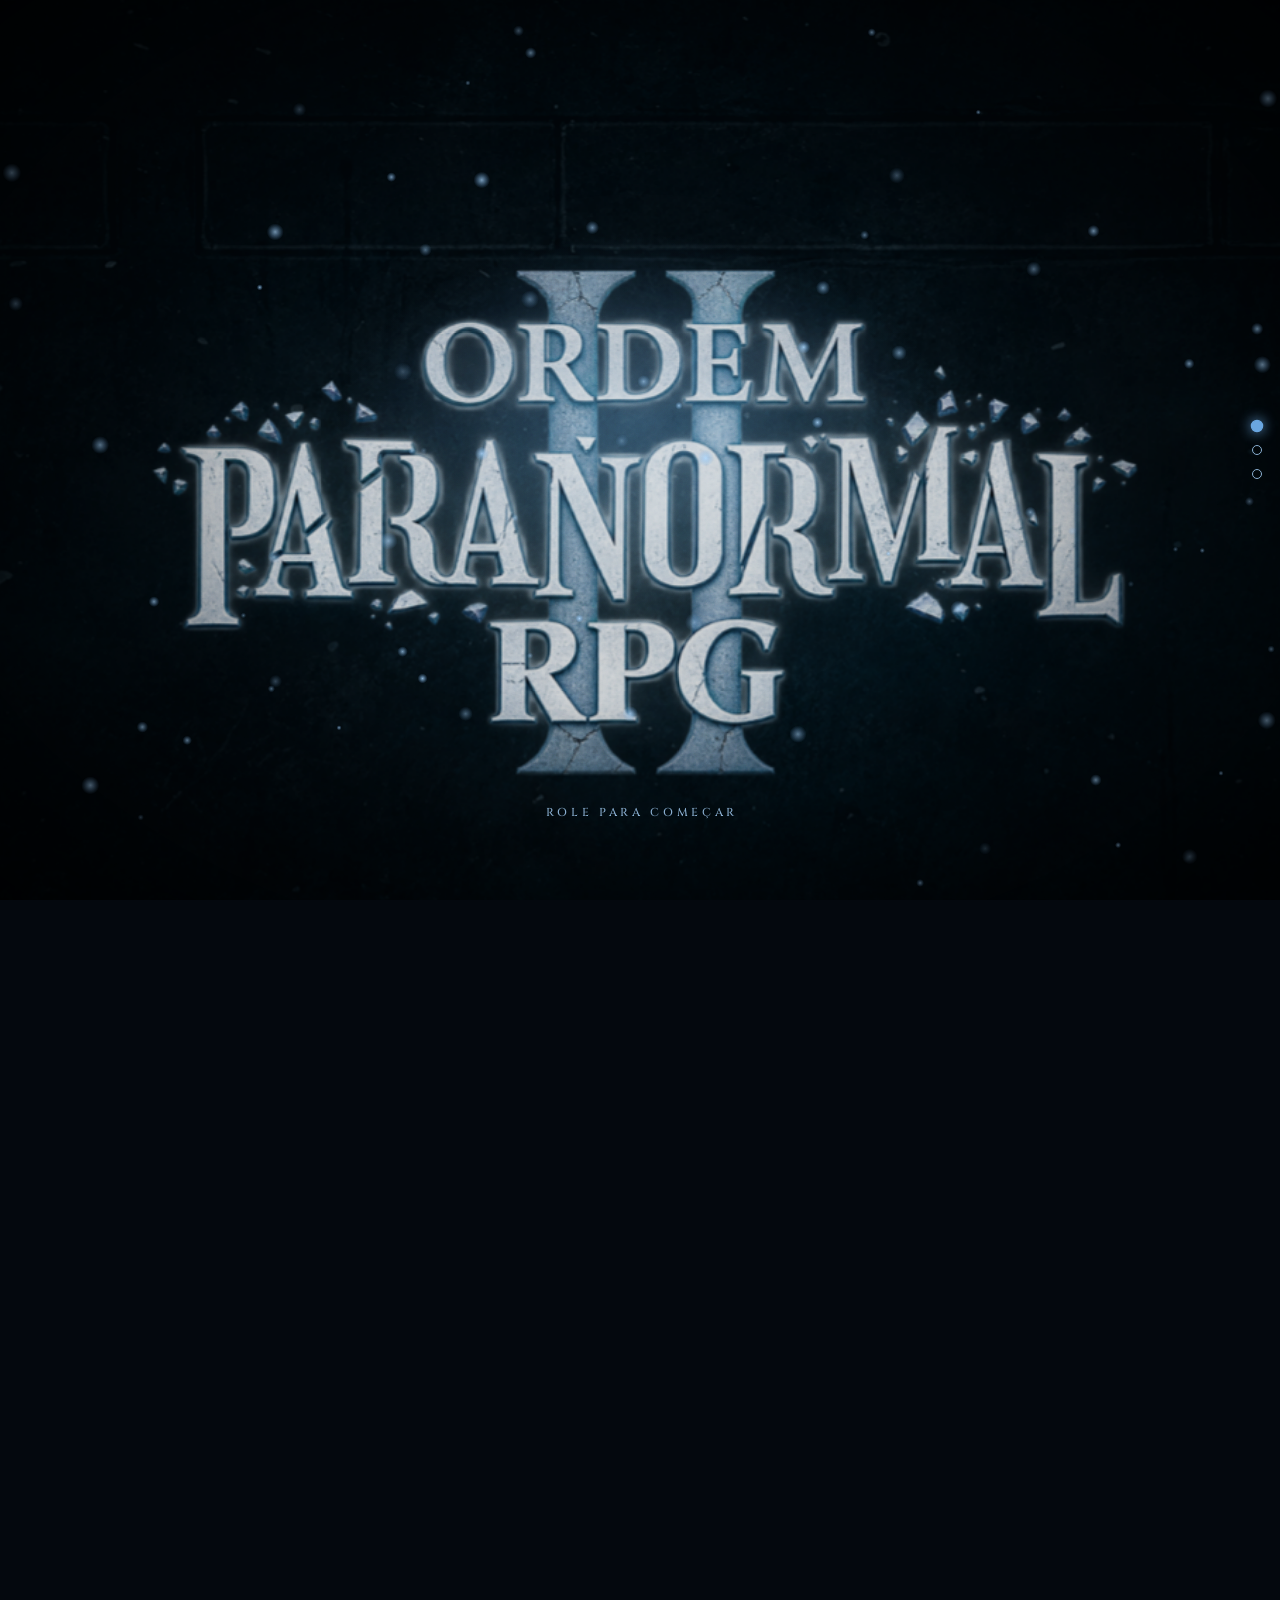
<file: index.html>
<!DOCTYPE html>
<html lang="pt-BR">
<head>
  <meta charset="UTF-8">
  <meta name="viewport" content="width=device-width, initial-scale=1">
  <title>Ordem Paranormal RPG</title>
  <link rel="icon" href="assets/img/logo.png">
  <link rel="preconnect" href="https://fonts.googleapis.com">
  <link rel="preconnect" href="https://fonts.gstatic.com" crossorigin>
  <link href="https://fonts.googleapis.com/css2?family=Cinzel:wght@500;700&family=Source+Sans+3:wght@400;600&display=swap" rel="stylesheet">
  <link rel="stylesheet" href="css/style.css">
</head>
<body>

  <!-- Ícones reutilizáveis -->
  <svg width="0" height="0" style="position:absolute" aria-hidden="true">
    <defs>
      <symbol id="i-mail" viewBox="0 0 24 24"><rect x="3" y="5" width="18" height="14" rx="2"/><path d="M3 7l9 6 9-6"/></symbol>
      <symbol id="i-lock" viewBox="0 0 24 24"><rect x="5" y="11" width="14" height="9" rx="2"/><path d="M8 11V8a4 4 0 018 0v3"/></symbol>
      <symbol id="i-user" viewBox="0 0 24 24"><circle cx="12" cy="8" r="4"/><path d="M4 21c0-4 4-6 8-6s8 2 8 6"/></symbol>
      <symbol id="d-d20" viewBox="0 0 100 100"><polygon points="50,4 92,28 92,72 50,96 8,72 8,28"/><polygon points="50,22 78,68 22,68"/><path d="M50 4v18M92 28L50 22M8 28l42-6M92 72L78 68M50 96L78 68M50 96L22 68M8 72l14-4M92 28l-14 40M8 28l14 40"/></symbol>
      <symbol id="d-d6" viewBox="0 0 100 100"><polygon points="50,6 90,28 90,72 50,94 10,72 10,28"/><path d="M10 28l40 22 40-22M50 50v44"/><circle cx="50" cy="28" r="3"/><circle cx="32" cy="64" r="3"/><circle cx="68" cy="64" r="3"/></symbol>
      <symbol id="i-bolt" viewBox="0 0 24 24"><path d="M13 2L4 14h7l-1 8 9-12h-7z"/></symbol>
      <symbol id="i-search" viewBox="0 0 24 24"><circle cx="10" cy="10" r="6"/><path d="M15 15l6 6"/></symbol>
      <symbol id="i-shield" viewBox="0 0 24 24"><path d="M12 3l8 3v6c0 5-3.500 8-8 9-4.500-1-8-4-8-9V6z"/><circle cx="12" cy="11" r="2.500"/></symbol>
      <symbol id="i-eye" viewBox="0 0 24 24"><path d="M2 12s4-7 10-7 10 7 10 7-4 7-10 7S2 12 2 12z"/><circle cx="12" cy="12" r="3"/></symbol>
    </defs>
  </svg>

  <!-- Camada 1: imagem de fundo (some ao rolar) -->
  <section class="hero" id="hero" aria-label="Início">
    <div class="hero__bg"></div>
    <div class="hero__glow"></div>
    <div class="hero__sweep"></div>
    <canvas class="hero__dust" id="dust" aria-hidden="true"></canvas>
    <div class="hero__grain"></div>
    <button class="cue" data-to="1" aria-label="Rolar para ver os perfis">
      <span class="cue__label">Role para começar</span>
      <i class="cue__chev"></i><i class="cue__chev"></i><i class="cue__chev"></i>
    </button>
  </section>

  <!-- Camada 2: perfis -->
  <section class="profiles" id="profiles" aria-label="Perfis de Ordem Paranormal II">
    <div class="profiles__inner">
      <header class="profiles__head">
        <small>Ordem Paranormal II</small>
        <h2>Os 3 Perfis</h2>
        <p>Três jeitos de enfrentar o paranormal.</p>
      </header>

      <div class="cards">
        <article class="card">
          <svg class="card__ico"><use href="#i-bolt"/></svg>
          <h3>Executor</h3>
          <dl>
            <dt>Estilo</dt>
            <dd>Proativo, direto e focado em agir primeiro.</dd>
            <dt>Mecânica</dt>
            <dd>É recompensado por tentar fazer as coisas. Quando falha em uma ação, ele ganha <strong>ímpeto</strong> (um recurso para melhorar testes ou atributos) para tentar novamente.</dd>
          </dl>
        </article>

        <article class="card">
          <svg class="card__ico"><use href="#i-search"/></svg>
          <h3>Analista</h3>
          <dl>
            <dt>Estilo</dt>
            <dd>Metódico, observador e cauteloso.</dd>
            <dt>Mecânica</dt>
            <dd>Dedica tempo para analisar a situação e se preparar antes de agir, executando suas tarefas com mais precisão por estar planejado.</dd>
          </dl>
        </article>

        <article class="card">
          <svg class="card__ico"><use href="#i-shield"/></svg>
          <h3>Vigilante</h3>
          <dl>
            <dt>Estilo</dt>
            <dd>Reativo e alerta ao ambiente.</dd>
            <dt>Mecânica</dt>
            <dd>Fica de olho em oportunidades para responder rápido às ameaças, conseguindo agir antes dos outros ou realizar mais de uma ação na rodada.</dd>
          </dl>
        </article>
      </div>

      <button class="cue cue--inline" data-to="2" aria-label="Rolar para entrar ou criar conta">
        <span class="cue__label">Entrar ou criar conta</span>
        <i class="cue__chev"></i><i class="cue__chev"></i><i class="cue__chev"></i>
      </button>
    </div>
  </section>

  <!-- Camada 3: login / cadastro (aparece ao rolar) -->
  <section class="auth" id="auth" aria-label="Acesso">
    <div class="fog" id="fog" aria-hidden="true"></div>

    <div class="shell" id="shell" data-tab="login">

      <!-- Painel decorativo -->
      <aside class="aside">
        <img class="aside__logo" src="assets/img/logo.png" alt="" aria-hidden="true">
        <svg class="die die--a" aria-hidden="true"><use href="#d-d20"/></svg>
        <svg class="die die--b" aria-hidden="true"><use href="#d-d6"/></svg>
        <svg class="die die--c" aria-hidden="true"><use href="#d-d20"/></svg>
        <div class="aside__text">
          <h2>Seu arquivo de agente</h2>
          <p>Fichas, campanhas e rituais guardados em um só lugar, prontos para a próxima sessão.</p>
          <ul>
            <li>Fichas sempre salvas</li>
            <li>Campanhas com a sua mesa</li>
            <li>Itens e rituais à mão</li>
          </ul>
        </div>
      </aside>

      <!-- Formulários -->
      <div class="panel">
        <div class="tabs" role="tablist">
          <span class="tabs__thumb" aria-hidden="true"></span>
          <button class="tab is-active" role="tab" id="tab-login" aria-selected="true" aria-controls="form-login">Entrar</button>
          <button class="tab" role="tab" id="tab-signup" aria-selected="false" aria-controls="form-signup">Criar conta</button>
        </div>

        <form class="form is-active" id="form-login" role="tabpanel" aria-labelledby="tab-login">
          <header>
            <h2>Bem-vindo de volta</h2>
            <p>Entre para continuar de onde parou.</p>
          </header>

          <label class="field">
            <span>E-mail</span>
            <div class="control">
              <svg class="ico"><use href="#i-mail"/></svg>
              <input type="email" name="email" placeholder="voce@email.com" autocomplete="email" required>
            </div>
          </label>

          <label class="field">
            <span>Senha</span>
            <div class="control">
              <svg class="ico"><use href="#i-lock"/></svg>
              <input type="password" name="password" placeholder="Sua senha" autocomplete="current-password" required>
              <button type="button" class="toggle" aria-label="Mostrar senha"><svg class="ico"><use href="#i-eye"/></svg></button>
            </div>
          </label>

          <div class="row">
            <label class="check"><input type="checkbox" name="remember"> Manter conectado</label>
            <a href="#" class="link">Esqueci a senha</a>
          </div>

          <button class="btn" type="submit">Entrar</button>
          <p class="swap">Ainda não tem conta? <button type="button" class="link" data-go="signup">Criar conta</button></p>
        </form>

        <form class="form" id="form-signup" role="tabpanel" aria-labelledby="tab-signup" hidden>
          <header>
            <h2>Crie seu acesso</h2>
            <p>Leva menos de um minuto.</p>
          </header>

          <label class="field">
            <span>Nome de agente</span>
            <div class="control">
              <svg class="ico"><use href="#i-user"/></svg>
              <input type="text" name="name" placeholder="Como quer ser chamado" autocomplete="nickname" required>
            </div>
          </label>

          <label class="field">
            <span>E-mail</span>
            <div class="control">
              <svg class="ico"><use href="#i-mail"/></svg>
              <input type="email" name="email" placeholder="voce@email.com" autocomplete="email" required>
            </div>
          </label>

          <div class="two">
            <label class="field">
              <span>Senha</span>
              <div class="control">
                <svg class="ico"><use href="#i-lock"/></svg>
                <input type="password" name="password" id="pw" placeholder="Mín. 6 caracteres" autocomplete="new-password" minlength="6" required>
                <button type="button" class="toggle" aria-label="Mostrar senha"><svg class="ico"><use href="#i-eye"/></svg></button>
              </div>
            </label>
            <label class="field">
              <span>Confirmar senha</span>
              <div class="control">
                <svg class="ico"><use href="#i-lock"/></svg>
                <input type="password" name="confirm" placeholder="Repita a senha" autocomplete="new-password" minlength="6" required>
              </div>
            </label>
          </div>

          <div class="meter" id="meter" aria-live="polite">
            <div class="meter__bars"><i></i><i></i><i></i><i></i></div>
            <small id="meterText">Digite uma senha</small>
          </div>

          <label class="check"><input type="checkbox" name="terms" required> Li e aceito os termos de uso</label>

          <button class="btn" type="submit">Criar conta</button>
          <p class="swap">Já tem conta? <button type="button" class="link" data-go="login">Entrar</button></p>
        </form>

        <p class="msg" id="msg" role="status" aria-live="polite"></p>
      </div>
    </div>
  </section>

  <nav class="dots" id="dots" aria-label="Seções">
    <button data-to="0" aria-label="Início"></button>
    <button data-to="1" aria-label="Perfis"></button>
    <button data-to="2" aria-label="Acesso"></button>
  </nav>

  <div class="spacer" aria-hidden="true"></div>
  <script src="js/script.js"></script>
</body>
</html>
</file>
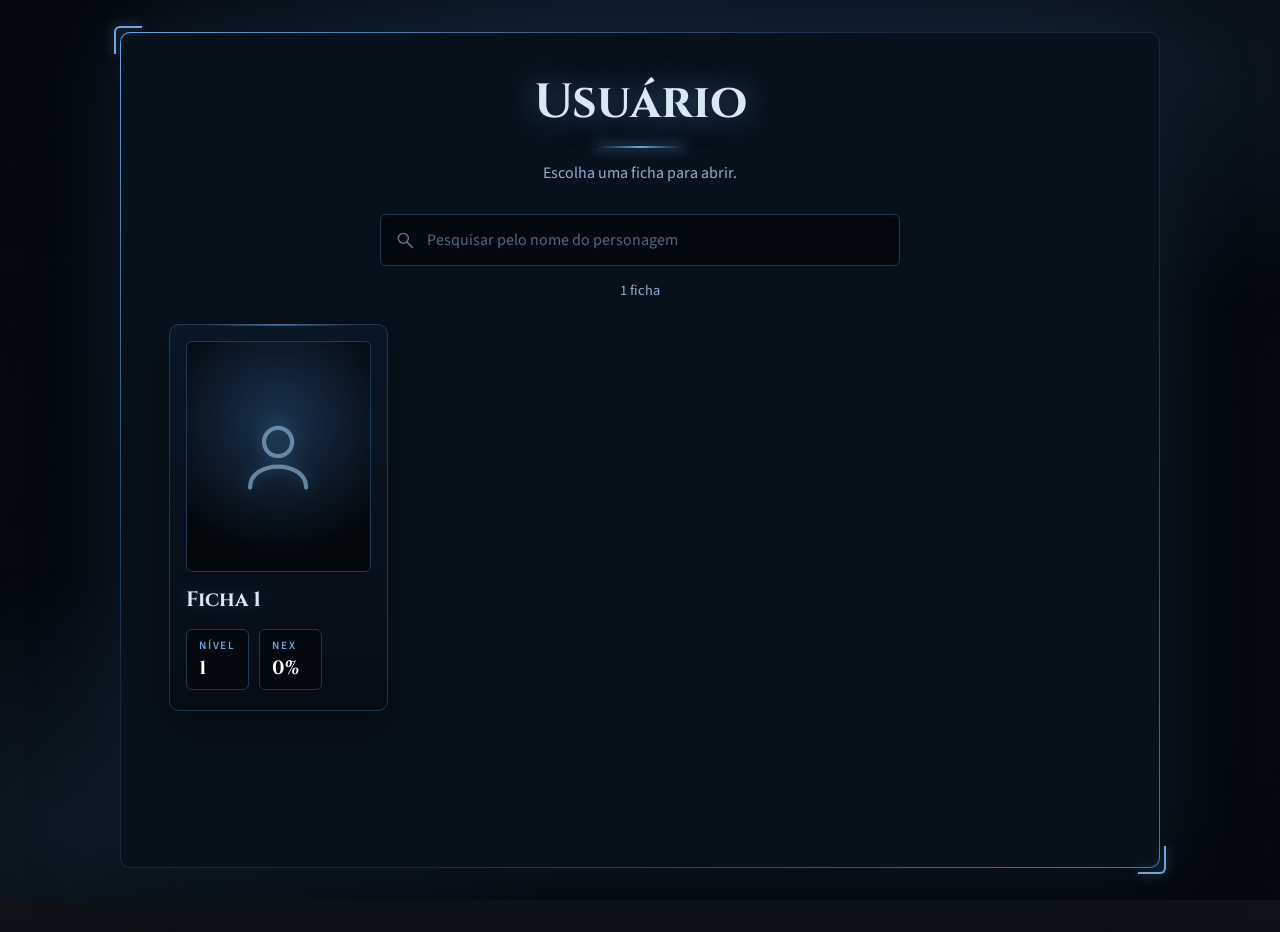
<file: fichas.html>
<!DOCTYPE html>
<html lang="pt-BR">
<head>
  <meta charset="UTF-8">
  <meta name="viewport" content="width=device-width, initial-scale=1">
  <title>Minhas fichas | Ordem Paranormal RPG</title>
  <link rel="icon" href="assets/img/logo.png">
  <link rel="preconnect" href="https://fonts.googleapis.com">
  <link rel="preconnect" href="https://fonts.gstatic.com" crossorigin>
  <link href="https://fonts.googleapis.com/css2?family=Cinzel:wght@500;700&family=Source+Sans+3:wght@400;600&display=swap" rel="stylesheet">
  <!-- style.css fornece variáveis, fontes, campos, ícones e fragmentos; fichas.css só acrescenta esta tela -->
  <link rel="stylesheet" href="css/style.css">
  <link rel="stylesheet" href="css/fichas.css">
</head>
<body class="page-fichas">

  <svg width="0" height="0" style="position:absolute" aria-hidden="true">
    <defs>
      <symbol id="i-search" viewBox="0 0 24 24"><circle cx="10" cy="10" r="6"/><path d="M15 15l6 6"/></symbol>
      <symbol id="i-agent" viewBox="0 0 24 24"><circle cx="12" cy="8" r="4"/><path d="M4 21c0-4 4-6 8-6s8 2 8 6"/></symbol>
    </defs>
  </svg>

  <div class="fog" id="fog" aria-hidden="true"></div>

  <main class="vault">
    <header class="vault__head">
      <h1 id="userName">Usuário</h1>
      <p>Escolha uma ficha para abrir.</p>
    </header>

    <label class="field search">
      <span class="sr-only">Pesquisar ficha</span>
      <div class="control">
        <svg class="ico"><use href="#i-search"/></svg>
        <input type="search" id="search" placeholder="Pesquisar pelo nome do personagem" autocomplete="off">
      </div>
    </label>

    <p class="count" id="count" role="status" aria-live="polite"></p>

    <section class="roster" id="roster" aria-label="Suas fichas"></section>
    <p class="empty" id="empty" hidden>Nenhuma ficha encontrada. Tente outro nome.</p>
  </main>

  <script src="js/fichas.js"></script>
</body>
</html>
</file>
<file: css/style.css>
:root {
  --imagem: url("../assets/img/fundo.png"); /* caminho relativo a este arquivo CSS */
  --bg: #04080e;
  --panel: #07111c;
  --line: #1f3a54;
  --ice: #d9e8f5;
  --steel: #8bb0d2;
  --blue: #3f78b0;
  --blue-hi: #6aa6e0;
  --error: #e58f8f;
  --ok: #7fd0b0;
}

* { margin: 0; padding: 0; box-sizing: border-box; }
html { scroll-behavior: smooth; }
body { background: var(--bg); color: var(--ice); font-family: "Source Sans 3", system-ui, sans-serif; }
button { font-family: inherit; }
.spacer { height: 300vh; }

/* ================= Camada 1: imagem ================= */
.hero { position: fixed; inset: 0; z-index: 3; background: var(--bg); overflow: hidden; }

.hero__bg {
  position: absolute; inset: -3%;
  background: var(--imagem) center / cover no-repeat;
  transform:
    translate(calc(var(--mx, 0) * -16px), calc(var(--my, 0) * -10px))
    scale(calc(1 + var(--p, 0) * 0.14));
  transition: transform .5s cubic-bezier(.2, .6, .2, 1);
  animation: heroIn 2.2s ease-out both, breathe 14s ease-in-out 2.2s infinite alternate;
}
@keyframes heroIn { from { opacity: 0; filter: blur(8px) brightness(.4); } to { opacity: 1; filter: none; } }
@keyframes breathe { to { filter: brightness(1.12) saturate(1.1); } }

/* brilho azul pulsando atrás do título */
.hero__glow {
  position: absolute; inset: 0; pointer-events: none; mix-blend-mode: screen;
  background: radial-gradient(ellipse 34% 30% at 50% 47%, rgba(91, 151, 209, .38), transparent 70%);
  transform: translate(calc(var(--mx, 0) * -6px), calc(var(--my, 0) * -4px));
  animation: pulse 5s ease-in-out infinite;
}
@keyframes pulse { 0%, 100% { opacity: .35; } 50% { opacity: 1; } }

/* feixe de luz que cruza a tela */
.hero__sweep {
  position: absolute; inset: 0; pointer-events: none; overflow: hidden; mix-blend-mode: screen;
}
.hero__sweep::before {
  content: ""; position: absolute; top: -20%; bottom: -20%; left: -40%; width: 28%;
  background: linear-gradient(100deg, transparent, rgba(150, 200, 255, .13), transparent);
  transform: skewX(-18deg);
  animation: sweep 9s ease-in-out 2.5s infinite;
}
@keyframes sweep { 0% { left: -40%; } 55%, 100% { left: 130%; } }

.hero__dust { position: absolute; inset: 0; width: 100%; height: 100%; pointer-events: none; }

.hero__grain {
  position: absolute; inset: 0; pointer-events: none; opacity: .09; mix-blend-mode: overlay;
  background-image: url("data:image/svg+xml;utf8,<svg xmlns='http://www.w3.org/2000/svg' width='160' height='160'><filter id='n'><feTurbulence type='fractalNoise' baseFrequency='.9' numOctaves='2' stitchTiles='stitch'/></filter><rect width='100%' height='100%' filter='url(%23n)'/></svg>");
  animation: grain 1s steps(4) infinite;
}
@keyframes grain { 25% { transform: translate(-3%, 2%); } 50% { transform: translate(2%, -3%); } 75% { transform: translate(-2%, -1%); } }

.hero::after { /* vinheta */
  content: ""; position: absolute; inset: 0; pointer-events: none;
  background: radial-gradient(ellipse at center, transparent 40%, rgba(0, 0, 0, .75) 100%);
}

/* ================= Seta animada (indicador de rolagem) ================= */
.cue {
  position: absolute; z-index: 2; left: 50%; bottom: 3.5vh; transform: translateX(-50%);
  display: flex; flex-direction: column; align-items: center; gap: 0;
  padding: 10px 24px 6px; background: none; border: 0; cursor: pointer; color: var(--ice);
  opacity: 0; animation: cueIn 1s ease 1.6s forwards;
}
@keyframes cueIn { to { opacity: 1; } }
.cue__label {
  font: 500 .72rem "Cinzel", serif; letter-spacing: .32em; text-transform: uppercase;
  color: var(--steel); margin-bottom: 10px; padding-left: .32em;
  animation: labelPulse 2.4s ease-in-out infinite;
}
@keyframes labelPulse { 50% { opacity: .45; } }
.cue__chev {
  display: block; width: 18px; height: 18px; margin-top: -7px;
  border-right: 2px solid var(--ice); border-bottom: 2px solid var(--ice);
  transform: rotate(45deg); opacity: 0; filter: drop-shadow(0 0 6px rgba(106, 166, 224, .9));
  animation: chev 2s ease-in-out infinite;
}
.cue__chev:nth-of-type(2) { animation-delay: .18s; }
.cue__chev:nth-of-type(3) { animation-delay: .36s; }
@keyframes chev {
  0%   { opacity: 0; transform: translate(-6px, -10px) rotate(45deg); }
  40%  { opacity: 1; }
  100% { opacity: 0; transform: translate(6px, 12px) rotate(45deg); }
}
.cue:hover .cue__chev { animation-duration: 1s; border-color: #fff; }
.cue:hover .cue__label { color: #fff; }
.cue:focus-visible { outline: 2px solid var(--blue-hi); border-radius: 12px; }
.cue--inline { position: static; transform: none; margin: 30px auto 0; opacity: 1; animation: none; }

/* ================= Camada 2: perfis ================= */
.profiles {
  position: fixed; inset: 0; z-index: 1;
  display: flex; padding: 32px; overflow-y: auto;
  opacity: 0; visibility: hidden;
  background:
    radial-gradient(ellipse at 50% 40%, rgba(48, 98, 148, .30), transparent 62%),
    linear-gradient(rgba(4, 8, 14, .88), rgba(4, 8, 14, .96)),
    var(--imagem) center / cover no-repeat;
}
.profiles__inner { margin: auto; width: min(100%, 1080px); display: flex; flex-direction: column; }

.profiles__head { text-align: center; margin-bottom: 34px; }
.profiles__head small {
  display: inline-block; font: 500 .8rem "Cinzel", serif; letter-spacing: .34em; text-transform: uppercase; color: var(--blue-hi);
}
.profiles__head h2 {
  font: 700 clamp(2.1rem, 5vw, 3.2rem)/1.1 "Cinzel", serif; margin-top: 10px;
  text-shadow: 0 0 30px rgba(106, 166, 224, .55);
}
.profiles__head h2::after {
  content: ""; display: block; width: 90px; height: 2px; margin: 16px auto 0;
  background: linear-gradient(90deg, transparent, var(--blue-hi), transparent); box-shadow: 0 0 12px var(--blue-hi);
}
.profiles__head p { color: var(--steel); margin-top: 14px; }

.cards { display: grid; grid-template-columns: repeat(3, 1fr); gap: 22px; }
.card {
  position: relative; padding: 30px 26px 28px; border-radius: 10px;
  background: linear-gradient(180deg, rgba(10, 24, 40, .85), rgba(5, 12, 20, .92));
  border: 1px solid var(--line);
  box-shadow: 0 20px 50px rgba(0, 0, 0, .5);
  opacity: 0; transform: translateY(34px);
  transition: opacity .7s ease, transform .7s cubic-bezier(.2, .7, .2, 1), border-color .3s, box-shadow .3s;
}
.card::before { /* linha de luz no topo */
  content: ""; position: absolute; top: -1px; left: 14%; right: 14%; height: 2px;
  background: linear-gradient(90deg, transparent, var(--blue-hi), transparent);
  opacity: .5; transition: opacity .3s, left .3s, right .3s;
}
.profiles.in-view .card { opacity: 1; transform: none; }
.profiles.in-view .card:nth-child(2) { transition-delay: .12s, .12s, 0s, 0s; }
.profiles.in-view .card:nth-child(3) { transition-delay: .24s, .24s, 0s, 0s; }
.profiles.in-view .card:hover {
  transform: translateY(-8px); transition-delay: 0s; border-color: var(--blue);
  box-shadow: 0 26px 60px rgba(0, 0, 0, .6), 0 0 40px rgba(63, 120, 176, .3);
}
.card:hover::before { opacity: 1; left: 0; right: 0; }

.card__ico {
  width: 54px; height: 54px; padding: 13px; margin-bottom: 18px; border-radius: 50%;
  fill: none; stroke: var(--blue-hi); stroke-width: 1.6; stroke-linecap: round; stroke-linejoin: round;
  background: radial-gradient(circle, rgba(63, 120, 176, .3), rgba(63, 120, 176, .05));
  border: 1px solid var(--line); filter: drop-shadow(0 0 8px rgba(106, 166, 224, .5));
}
.card h3 { font: 700 1.55rem/1.2 "Cinzel", serif; margin-bottom: 16px; text-shadow: 0 0 18px rgba(106, 166, 224, .4); }
.card dt {
  font: 600 .74rem "Source Sans 3", sans-serif; letter-spacing: .18em; text-transform: uppercase;
  color: var(--blue-hi); margin-bottom: 4px;
}
.card dd { color: var(--steel); line-height: 1.55; margin-bottom: 16px; }
.card dd:last-child { margin-bottom: 0; }
.card dd strong { color: #fff; }

/* ================= Navegação lateral ================= */
.dots {
  position: fixed; z-index: 10; right: 18px; top: 50%; transform: translateY(-50%);
  display: flex; flex-direction: column; gap: 14px;
}
.dots button {
  width: 10px; height: 10px; padding: 0; border-radius: 50%; cursor: pointer;
  background: transparent; border: 1.5px solid var(--steel); transition: all .3s;
}
.dots button:hover { border-color: #fff; }
.dots button.is-on { background: var(--blue-hi); border-color: var(--blue-hi); box-shadow: 0 0 10px var(--blue-hi); transform: scale(1.25); }

/* ================= Camada 3: login ================= */
.auth {
  position: fixed; inset: 0; z-index: 1;
  display: flex; padding: 32px;
  overflow-y: auto;
  opacity: 0; visibility: hidden;
  background:
    radial-gradient(ellipse at 50% 45%, rgba(48, 98, 148, .32), transparent 62%),
    linear-gradient(rgba(4, 8, 14, .9), rgba(4, 8, 14, .96)),
    var(--imagem) center / cover no-repeat;
}

/* neblina e fragmentos flutuantes */
.fog { position: fixed; inset: 0; pointer-events: none; overflow: hidden; }
.fog::before {
  content: ""; position: absolute; inset: -20%;
  background:
    radial-gradient(ellipse 40% 30% at 20% 80%, rgba(91, 151, 209, .12), transparent 70%),
    radial-gradient(ellipse 35% 28% at 80% 20%, rgba(91, 151, 209, .10), transparent 70%);
  animation: drift 18s ease-in-out infinite alternate;
}
@keyframes drift { to { transform: translate(4%, -3%) scale(1.08); } }
.shard {
  position: absolute; bottom: -20px; background: var(--blue-hi); opacity: 0;
  clip-path: polygon(50% 0, 100% 60%, 70% 100%, 10% 80%, 0 30%);
  animation: rise linear infinite;
}
@keyframes rise {
  10% { opacity: .55; }
  90% { opacity: .15; }
  to  { transform: translateY(-105vh) rotate(260deg); opacity: 0; }
}

/* cartão principal */
.shell {
  position: relative; margin: auto;
  width: min(100%, 1040px); min-height: 640px;
  display: grid; grid-template-columns: 5fr 6fr;
  border: 1px solid transparent; border-radius: 10px;
  background:
    linear-gradient(var(--panel), var(--panel)) padding-box,
    linear-gradient(140deg, var(--blue-hi), #14283c 38%, #14283c 62%, var(--blue)) border-box;
  box-shadow: 0 0 90px rgba(63, 120, 176, .22), 0 30px 80px rgba(0, 0, 0, .7);
}
.shell::before, .shell::after { /* cantoneiras */
  content: ""; position: absolute; width: 26px; height: 26px; border: 2px solid var(--blue-hi);
  filter: drop-shadow(0 0 6px rgba(106, 166, 224, .7)); pointer-events: none;
}
.shell::before { top: -7px; left: -7px; border-right: 0; border-bottom: 0; border-top-left-radius: 6px; }
.shell::after  { bottom: -7px; right: -7px; border-left: 0; border-top: 0; border-bottom-right-radius: 6px; }

/* ---- painel esquerdo ---- */
.aside {
  position: relative; overflow: hidden; display: flex; align-items: flex-end;
  padding: 44px 40px; border-radius: 10px 0 0 10px;
  border-right: 1px solid var(--line);
  background:
    radial-gradient(ellipse at 50% 30%, rgba(63, 120, 176, .16), transparent 65%),
    var(--panel);
}
.aside__logo {
  position: absolute; top: 6%; left: 50%; width: 78%; max-width: 330px;
  transform: translateX(-50%); opacity: .2; pointer-events: none;
  filter: drop-shadow(0 0 18px rgba(106, 166, 224, .5));
}

/* dados decorativos */
.die {
  position: absolute; width: 70px; height: 70px; color: var(--steel);
  fill: none; stroke: currentColor; stroke-width: 1.6; stroke-linejoin: round; stroke-linecap: round;
  opacity: .42; pointer-events: none; filter: drop-shadow(0 0 8px rgba(106, 166, 224, .4));
  animation: bob 7s ease-in-out infinite alternate;
}
.die--a { top: 9%;  right: 12%; width: 88px; height: 88px; --r: 14deg; }
.die--b { top: 30%; left: 9%;   width: 64px; height: 64px; --r: -12deg; animation-delay: -2s; }
.die--c { top: 38%; right: 20%; width: 40px; height: 40px; --r: 28deg; opacity: .28; animation-delay: -4s; }
@keyframes bob {
  from { transform: translateY(0) rotate(var(--r, 0deg)); }
  to   { transform: translateY(-10px) rotate(calc(var(--r, 0deg) + 6deg)); }
}

.aside__text { position: relative; }
.aside h2 {
  font: 700 1.7rem/1.2 "Cinzel", serif; letter-spacing: .01em;
  text-shadow: 0 0 22px rgba(106, 166, 224, .5); margin-bottom: 12px;
}
.aside p { color: var(--steel); line-height: 1.55; max-width: 34ch; margin-bottom: 20px; }
.aside ul { list-style: none; display: grid; gap: 10px; }
.aside li { padding-left: 22px; position: relative; font-size: .98rem; }
.aside li::before {
  content: ""; position: absolute; left: 2px; top: .5em; width: 7px; height: 7px;
  background: var(--blue-hi); transform: rotate(45deg); box-shadow: 0 0 8px var(--blue-hi);
}

/* ---- painel direito ---- */
.panel { padding: 44px 56px 28px; display: flex; flex-direction: column; }

.tabs {
  position: relative; display: grid; grid-template-columns: 1fr 1fr;
  padding: 4px; margin-bottom: 34px;
  background: rgba(2, 6, 11, .8); border: 1px solid var(--line); border-radius: 8px;
}
.tabs__thumb {
  position: absolute; top: 4px; bottom: 4px; left: 4px; width: calc(50% - 4px); border-radius: 5px;
  background: linear-gradient(180deg, #2a5f94, #1f4a76);
  box-shadow: 0 0 18px rgba(63, 120, 176, .5), inset 0 1px 0 rgba(255, 255, 255, .18);
  transition: transform .4s cubic-bezier(.4, 0, .2, 1);
}
.shell[data-tab="signup"] .tabs__thumb { transform: translateX(100%); }
.tab {
  position: relative; z-index: 1; background: none; border: 0; cursor: pointer;
  padding: 13px; font-size: 1rem; font-weight: 600; color: var(--steel); transition: color .3s;
}
.tab.is-active { color: #fff; }
.tab:focus-visible { outline: 2px solid var(--blue-hi); border-radius: 6px; }

.form { display: flex; flex-direction: column; gap: 18px; }
.form[hidden] { display: none; }
.form.is-active { animation: swap .45s ease; }
@keyframes swap { from { opacity: 0; transform: translateY(10px); } to { opacity: 1; transform: none; } }

.form header h2 {
  font: 700 2rem/1.15 "Cinzel", serif; text-shadow: 0 0 24px rgba(106, 166, 224, .4);
}
.form header p { color: var(--steel); margin-top: 6px; }

.two { display: grid; grid-template-columns: 1fr 1fr; gap: 14px; }

.field { display: flex; flex-direction: column; gap: 7px; font-size: .95rem; color: var(--steel); }
.control { position: relative; }
.control input {
  width: 100%; height: 52px; padding: 0 46px 0 46px;
  background: rgba(2, 6, 11, .75); color: #fff;
  border: 1px solid var(--line); border-radius: 6px; font: 1rem "Source Sans 3", sans-serif;
  transition: border-color .25s, box-shadow .25s, background .25s;
}
.control input::placeholder { color: #4d6a85; }
.control input:focus {
  outline: none; border-color: var(--blue-hi); background: rgba(6, 14, 24, .95);
  box-shadow: 0 0 0 3px rgba(106, 166, 224, .22), 0 0 22px rgba(63, 120, 176, .25);
}
.control:focus-within .ico:first-child { color: var(--blue-hi); }

.ico { width: 20px; height: 20px; fill: none; stroke: currentColor; stroke-width: 1.7; stroke-linecap: round; stroke-linejoin: round; }
.control > .ico {
  position: absolute; left: 15px; top: 50%; transform: translateY(-50%); color: #5d7f9f; transition: color .25s; pointer-events: none;
}
.toggle {
  position: absolute; right: 6px; top: 50%; transform: translateY(-50%);
  width: 40px; height: 40px; display: grid; place-items: center;
  background: none; border: 0; border-radius: 6px; color: #5d7f9f; cursor: pointer; transition: color .2s;
}
.toggle:hover, .toggle.is-on { color: var(--blue-hi); }
.toggle:focus-visible { outline: 2px solid var(--blue-hi); }

.row { display: flex; justify-content: space-between; align-items: center; gap: 12px; flex-wrap: wrap; }
.check { display: flex; align-items: center; gap: 10px; font-size: .95rem; color: var(--steel); cursor: pointer; }
.check input { width: 17px; height: 17px; accent-color: var(--blue-hi); }

.link { background: none; border: 0; padding: 0; color: var(--blue-hi); font-size: inherit; cursor: pointer; text-decoration: none; }
.link:hover { text-decoration: underline; text-underline-offset: 3px; }

.btn {
  position: relative; overflow: hidden; height: 56px; margin-top: 4px;
  background: linear-gradient(180deg, #5b9bd8, #3a72aa); color: #fff;
  border: 0; border-radius: 6px; cursor: pointer;
  font: 700 1.1rem "Cinzel", serif; letter-spacing: .06em;
  box-shadow: 0 8px 28px rgba(63, 120, 176, .4), inset 0 1px 0 rgba(255, 255, 255, .3);
  transition: transform .2s, box-shadow .3s;
}
.btn::after { /* brilho que cruza o botão */
  content: ""; position: absolute; top: 0; left: -80%; width: 50%; height: 100%;
  background: linear-gradient(100deg, transparent, rgba(255, 255, 255, .35), transparent);
  transform: skewX(-20deg); transition: left .7s;
}
.btn:hover { transform: translateY(-2px); box-shadow: 0 12px 36px rgba(91, 151, 209, .55), inset 0 1px 0 rgba(255, 255, 255, .3); }
.btn:hover::after { left: 130%; }
.btn:focus-visible { outline: 2px solid #fff; outline-offset: 3px; }

.swap { text-align: center; font-size: .95rem; color: var(--steel); }

/* medidor de senha */
.meter { display: flex; align-items: center; gap: 14px; margin-top: -6px; }
.meter__bars { display: flex; gap: 5px; flex: 1; }
.meter__bars i { height: 4px; flex: 1; border-radius: 2px; background: var(--line); transition: background .3s; }
.meter small { min-width: 96px; text-align: right; color: var(--steel); }
.meter[data-score="1"] i:nth-child(-n+1) { background: var(--error); }
.meter[data-score="2"] i:nth-child(-n+2) { background: #e0c07a; }
.meter[data-score="3"] i:nth-child(-n+3) { background: var(--blue-hi); }
.meter[data-score="4"] i { background: var(--ok); }

.msg { min-height: 26px; margin-top: 16px; text-align: center; font-size: .95rem; color: var(--ok); }
.msg.is-error { color: var(--error); }

/* ================= Responsivo ================= */
@media (max-width: 860px) {
  .auth, .profiles { padding: 16px; }
  .cards { grid-template-columns: 1fr; gap: 16px; }
  .dots { right: 8px; gap: 12px; }
  .profiles__head { margin-bottom: 24px; }
  .shell { grid-template-columns: 1fr; min-height: 0; }
  .aside { display: none; }
  .panel { padding: 32px 24px 20px; }
  .two { grid-template-columns: 1fr; }
}
@media (max-aspect-ratio: 1/1) {
  .hero__bg { background-size: 210% auto; background-position: center 42%; }
  .hero__glow { background: radial-gradient(ellipse 60% 26% at 50% 48%, rgba(91, 151, 209, .38), transparent 70%); }
}

@media (prefers-reduced-motion: reduce) {
  html { scroll-behavior: auto; }
  .hero__bg, .hero__glow, .hero__sweep::before, .hero__grain, .cue__label, .cue__chev, .die, .fog::before, .form.is-active { animation: none; }
  .cue { animation: none; opacity: 1; }
  .cue__chev { opacity: 1; }
  .card { transition: none; opacity: 1; transform: none; }
  .hero__bg { transition: none; }
  .shard { display: none; }
  .tabs__thumb, .btn, .btn::after { transition: none; }
}
</file>
<file: css/fichas.css>
/* Tela de seleção de fichas. Usa as variáveis e componentes de style.css */

.sr-only {
  position: absolute; width: 1px; height: 1px; overflow: hidden;
  clip: rect(0 0 0 0); white-space: nowrap;
}

.page-fichas {
  min-height: 100vh;
  background:
    radial-gradient(ellipse at 50% 30%, rgba(48, 98, 148, .30), transparent 62%),
    linear-gradient(rgba(4, 8, 14, .9), rgba(4, 8, 14, .96)),
    var(--imagem) center / cover fixed no-repeat;
}

/* cartão principal, mesma moldura do login */
.vault {
  position: relative; z-index: 1;
  width: min(100% - 32px, 1040px); margin: 32px auto;
  padding: 44px 48px 48px; min-height: calc(100vh - 64px);
  border: 1px solid transparent; border-radius: 10px;
  background:
    linear-gradient(var(--panel), var(--panel)) padding-box,
    linear-gradient(140deg, var(--blue-hi), #14283c 38%, #14283c 62%, var(--blue)) border-box;
  box-shadow: 0 0 90px rgba(63, 120, 176, .22), 0 30px 80px rgba(0, 0, 0, .7);
  animation: vaultIn .8s ease both;
}
@keyframes vaultIn { from { opacity: 0; transform: translateY(16px); } to { opacity: 1; transform: none; } }

.vault::before, .vault::after { /* cantoneiras */
  content: ""; position: absolute; width: 26px; height: 26px; border: 2px solid var(--blue-hi);
  filter: drop-shadow(0 0 6px rgba(106, 166, 224, .7)); pointer-events: none;
}
.vault::before { top: -7px; left: -7px; border-right: 0; border-bottom: 0; border-top-left-radius: 6px; }
.vault::after  { bottom: -7px; right: -7px; border-left: 0; border-top: 0; border-bottom-right-radius: 6px; }

/* nome do usuário, acima de tudo */
.vault__head { text-align: center; margin-bottom: 30px; }
.vault__head h1 {
  font: 700 clamp(2rem, 5vw, 3rem)/1.1 "Cinzel", serif;
  text-shadow: 0 0 30px rgba(106, 166, 224, .55);
  overflow-wrap: anywhere;
}
.vault__head h1::after {
  content: ""; display: block; width: 90px; height: 2px; margin: 16px auto 0;
  background: linear-gradient(90deg, transparent, var(--blue-hi), transparent); box-shadow: 0 0 12px var(--blue-hi);
}
.vault__head p { color: var(--steel); margin-top: 14px; }

/* pesquisa */
.search { max-width: 520px; margin: 0 auto; }
.count { min-height: 22px; margin: 14px 0 22px; text-align: center; font-size: .9rem; color: var(--steel); }

/* lista de fichas */
.roster { display: grid; grid-template-columns: repeat(auto-fill, minmax(210px, 1fr)); gap: 22px; }

.sheet {
  position: relative; display: flex; flex-direction: column; gap: 16px;
  padding: 16px 16px 20px; border-radius: 10px; text-align: left; cursor: pointer;
  color: inherit; font: inherit;
  background: linear-gradient(180deg, rgba(10, 24, 40, .85), rgba(5, 12, 20, .92));
  border: 1px solid var(--line);
  box-shadow: 0 16px 40px rgba(0, 0, 0, .45);
  transition: border-color .3s, box-shadow .3s, transform .3s;
}
.sheet::before { /* linha de luz no topo */
  content: ""; position: absolute; top: -1px; left: 14%; right: 14%; height: 2px;
  background: linear-gradient(90deg, transparent, var(--blue-hi), transparent);
  opacity: .5; transition: opacity .3s, left .3s, right .3s;
}
.sheet:hover, .sheet:focus-visible {
  transform: translateY(-6px); border-color: var(--blue);
  box-shadow: 0 22px 50px rgba(0, 0, 0, .6), 0 0 36px rgba(63, 120, 176, .3);
}
.sheet:hover::before, .sheet:focus-visible::before { opacity: 1; left: 0; right: 0; }
.sheet:focus-visible { outline: 2px solid var(--blue-hi); outline-offset: 3px; }

.sheet__portrait {
  aspect-ratio: 4 / 5; border-radius: 6px; overflow: hidden;
  display: grid; place-items: center;
  border: 1px solid var(--line);
  background: radial-gradient(circle at 50% 35%, rgba(63, 120, 176, .3), rgba(2, 6, 11, .9) 75%);
}
.sheet__portrait img { width: 100%; height: 100%; object-fit: cover; }
.sheet__portrait svg {
  width: 46%; height: auto; fill: none; stroke: var(--steel); stroke-width: 1.2;
  stroke-linecap: round; stroke-linejoin: round; opacity: .7;
  filter: drop-shadow(0 0 8px rgba(106, 166, 224, .5));
}

.sheet__name {
  font: 700 1.3rem/1.2 "Cinzel", serif; text-shadow: 0 0 18px rgba(106, 166, 224, .4);
  overflow-wrap: anywhere;
}

.sheet__stats { display: grid; grid-template-columns: 1fr 1fr; gap: 10px; }
.sheet__stats div {
  padding: 8px 12px; border-radius: 6px;
  background: rgba(2, 6, 11, .75); border: 1px solid var(--line);
}
.sheet__stats dt {
  font: 600 .7rem "Source Sans 3", sans-serif; letter-spacing: .16em; text-transform: uppercase;
  color: var(--blue-hi); margin-bottom: 2px;
}
.sheet__stats dd { font: 700 1.2rem "Cinzel", serif; color: #fff; }

.empty { text-align: center; color: var(--steel); padding: 40px 0; }
.empty[hidden] { display: none; }

@media (max-width: 860px) {
  .vault { margin: 16px auto; padding: 32px 20px 32px; min-height: calc(100vh - 32px); }
  .roster { gap: 16px; }
}
@media (max-width: 480px) {
  .roster { grid-template-columns: 1fr; }
  .sheet { flex-direction: row; flex-wrap: wrap; align-items: center; }
  .sheet__portrait { width: 96px; aspect-ratio: 1; flex: none; }
  .sheet__name { flex: 1; min-width: 0; }
  .sheet__stats { flex-basis: 100%; }
}

@media (prefers-reduced-motion: reduce) {
  .vault { animation: none; }
  .sheet { transition: none; }
  .sheet:hover, .sheet:focus-visible { transform: none; }
}
</file>
